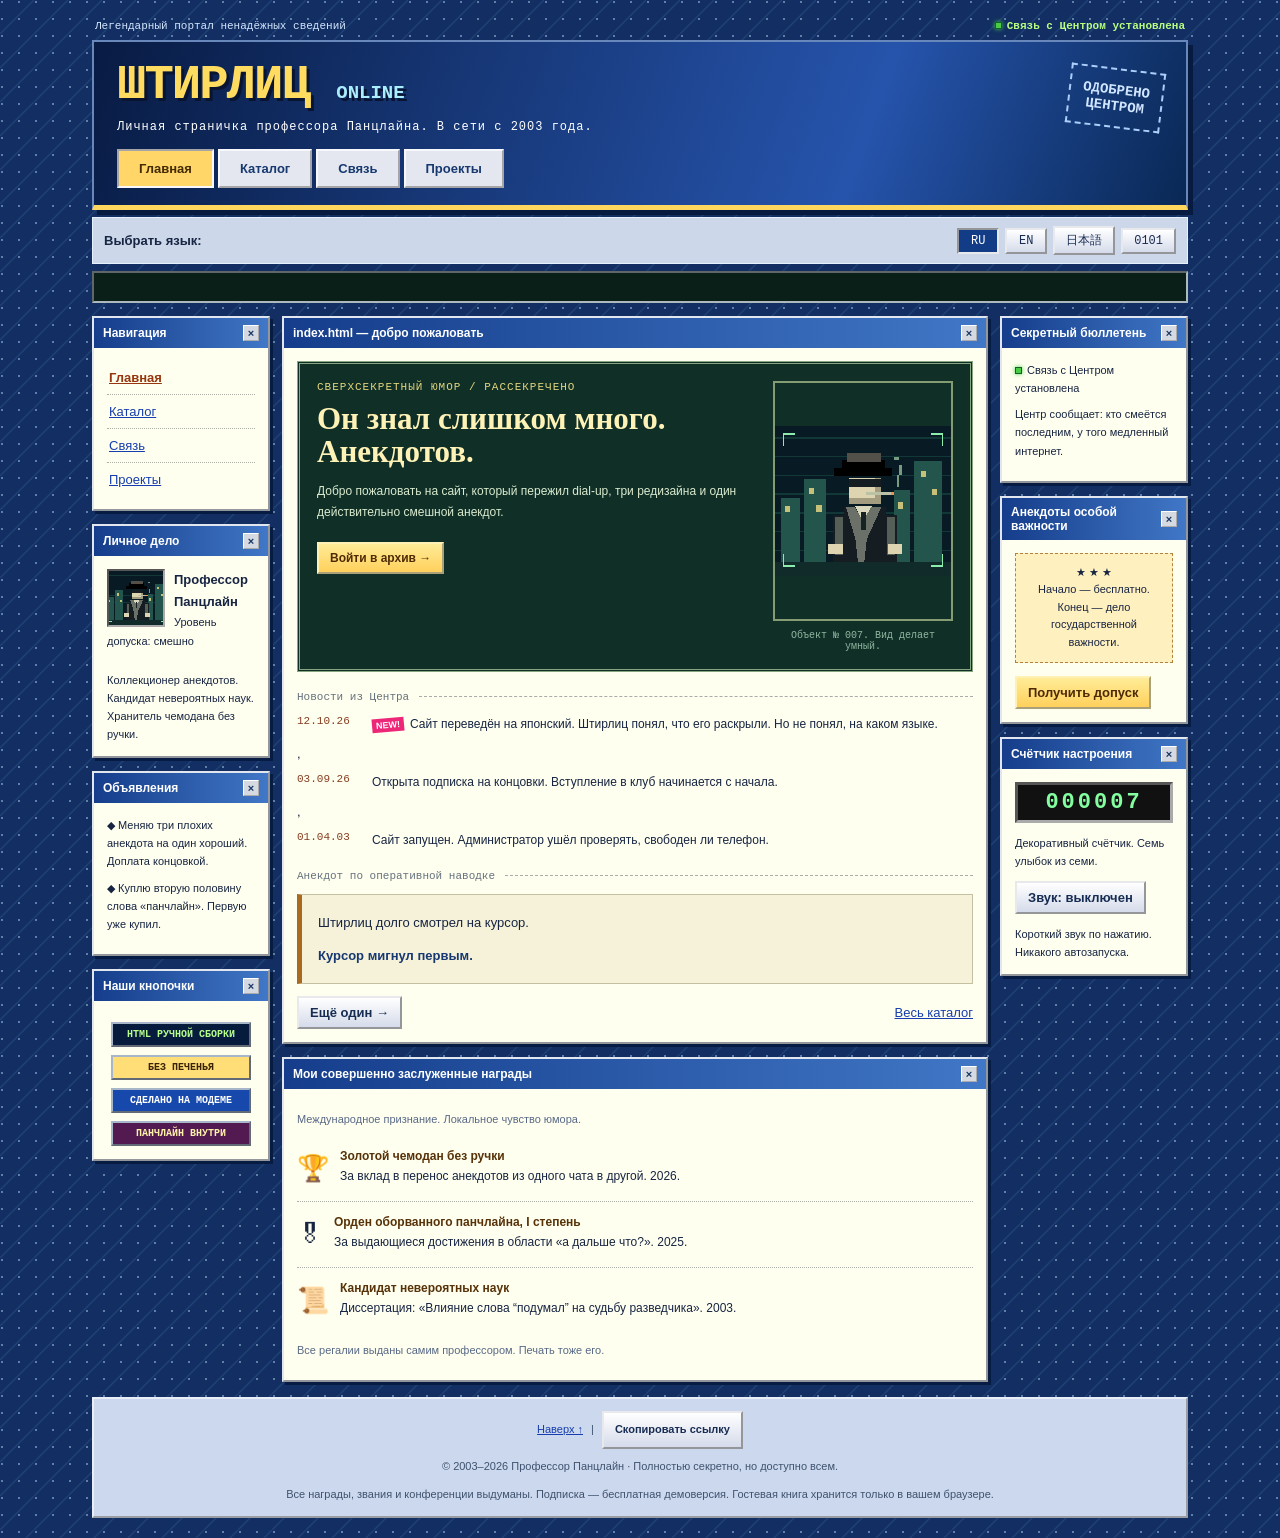
<file: index.html>
<!doctype html>
<html lang="ru">
<head>
  <meta charset="utf-8">
  <meta name="viewport" content="width=device-width,initial-scale=1">
  <meta name="description" content="Штирлиц ONLINE: ретро-сайт с анекдотами, выдуманными наградами и конференциями. Четыре языка, включая двоичный.">
  <meta name="theme-color" content="#153d94">
  <title>Штирлиц ONLINE — анекдоты особой важности</title>
  <link rel="icon" href="assets/favicon.svg" type="image/svg+xml">
  <link rel="stylesheet" href="assets/style.css">
  <script src="assets/app.js" defer></script>
</head>
<body data-page="home">
  <div id="app"></div>
  <noscript><div class="no-js"><h1>Штирлиц ONLINE</h1><p>Он знал слишком много. Анекдотов.</p><p>Для переключения языков, каталога и гостевой книги включите JavaScript в браузере.</p><p>Штирлиц долго смотрел на курсор. Курсор мигнул первым.</p><nav><a href="catalog.html">Каталог</a> · <a href="contact.html">Связь</a> · <a href="projects.html">Проекты</a></nav><p>Это шуточный тестовый сайт. Награды и конференции выдуманы.</p></div></noscript>
</body>
</html>
</file>
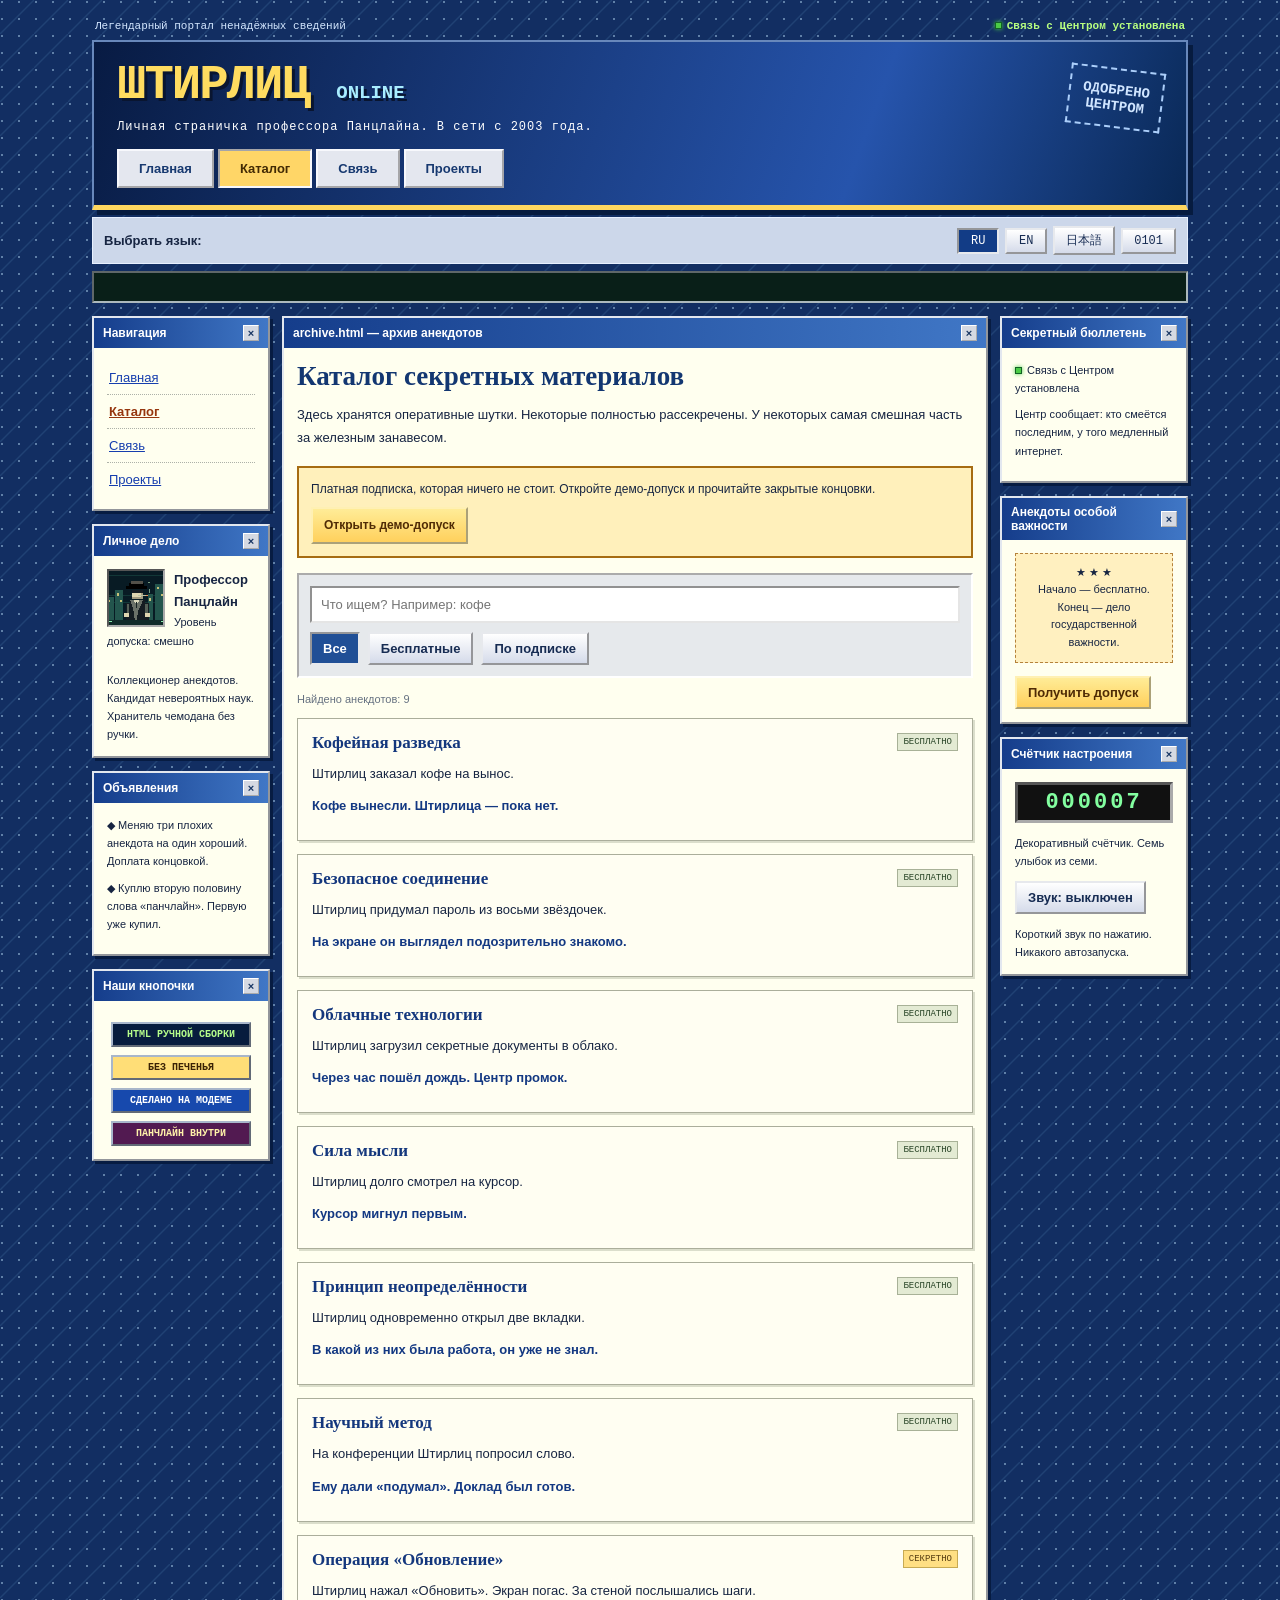
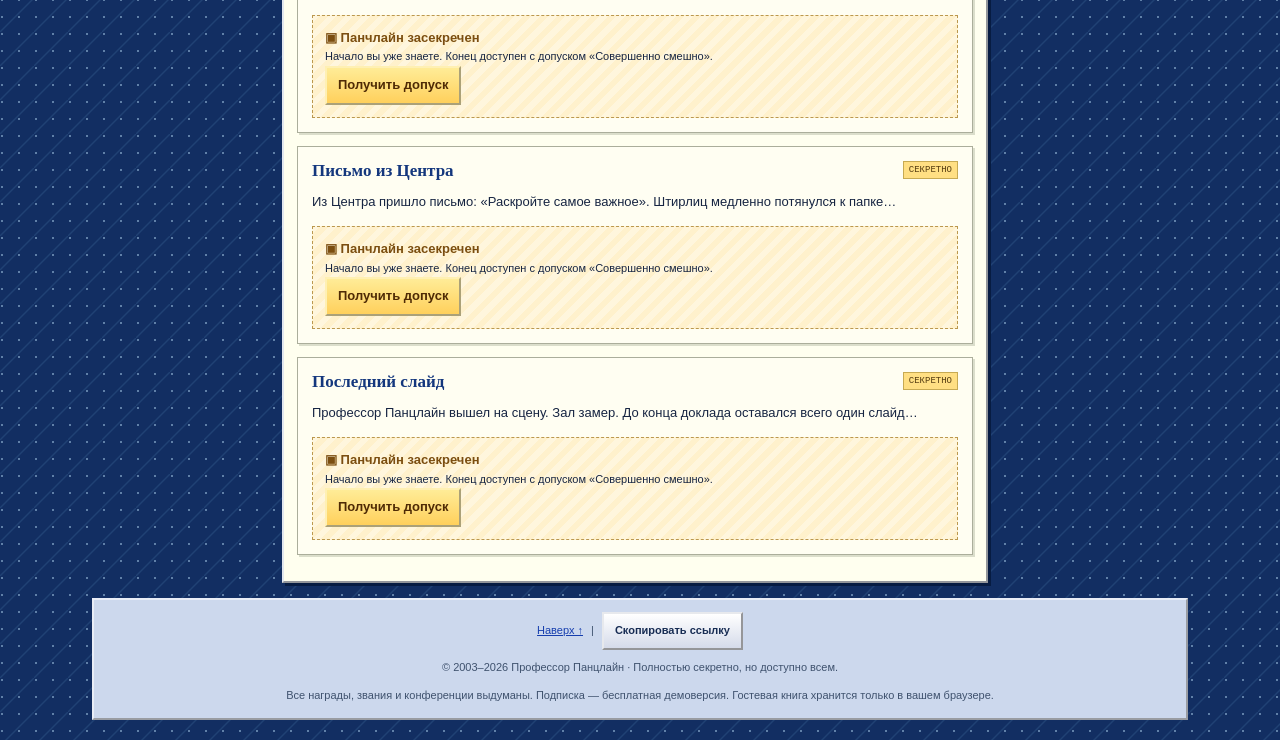
<file: catalog.html>
<!doctype html>
<html lang="ru">
<head>
  <meta charset="utf-8">
  <meta name="viewport" content="width=device-width,initial-scale=1">
  <meta name="description" content="Архив анекдотов про Штирлица: бесплатные шутки и панчлайны под шуточной демо-подпиской.">
  <meta name="theme-color" content="#153d94">
  <title>Каталог — Штирлиц ONLINE</title>
  <link rel="icon" href="assets/favicon.svg" type="image/svg+xml">
  <link rel="stylesheet" href="assets/style.css">
  <script src="assets/app.js" defer></script>
</head>
<body data-page="catalog">
  <div id="app"></div>
  <noscript><div class="no-js"><h1>Каталог секретных материалов</h1><p>Для поиска, переключения языков и открытия демо-концовок включите JavaScript.</p><p>Штирлиц загрузил секретные документы в облако. Через час пошёл дождь. Центр промок.</p><nav><a href="index.html">Главная</a> · <a href="contact.html">Связь</a> · <a href="projects.html">Проекты</a></nav></div></noscript>
</body>
</html>
</file>
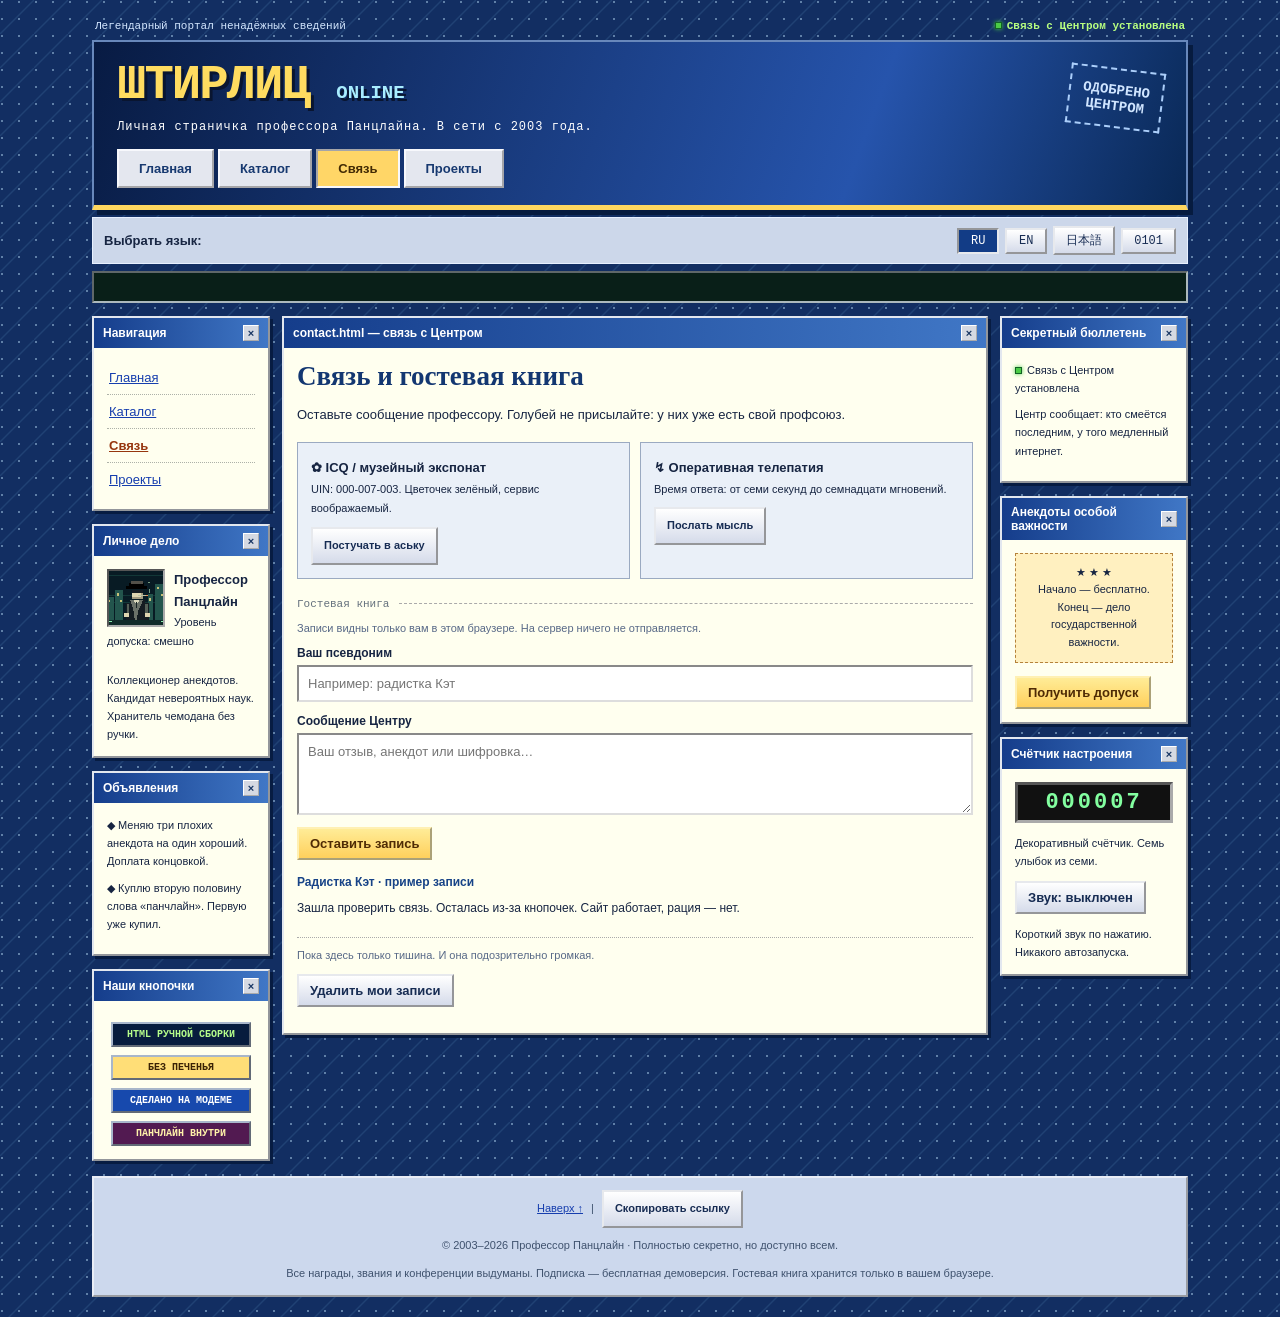
<file: contact.html>
<!doctype html>
<html lang="ru">
<head>
  <meta charset="utf-8">
  <meta name="viewport" content="width=device-width,initial-scale=1">
  <meta name="description" content="Связь с Центром, музейная аська и локальная гостевая книга профессора Панцлайна.">
  <meta name="theme-color" content="#153d94">
  <title>Связь — Штирлиц ONLINE</title>
  <link rel="icon" href="assets/favicon.svg" type="image/svg+xml">
  <link rel="stylesheet" href="assets/style.css">
  <script src="assets/app.js" defer></script>
</head>
<body data-page="contact">
  <div id="app"></div>
  <noscript><div class="no-js"><h1>Связь с Центром</h1><p>Гостевая книга работает при включённом JavaScript. Записи хранятся только в вашем браузере.</p><nav><a href="index.html">Главная</a> · <a href="catalog.html">Каталог</a> · <a href="projects.html">Проекты</a></nav></div></noscript>
</body>
</html>
</file>
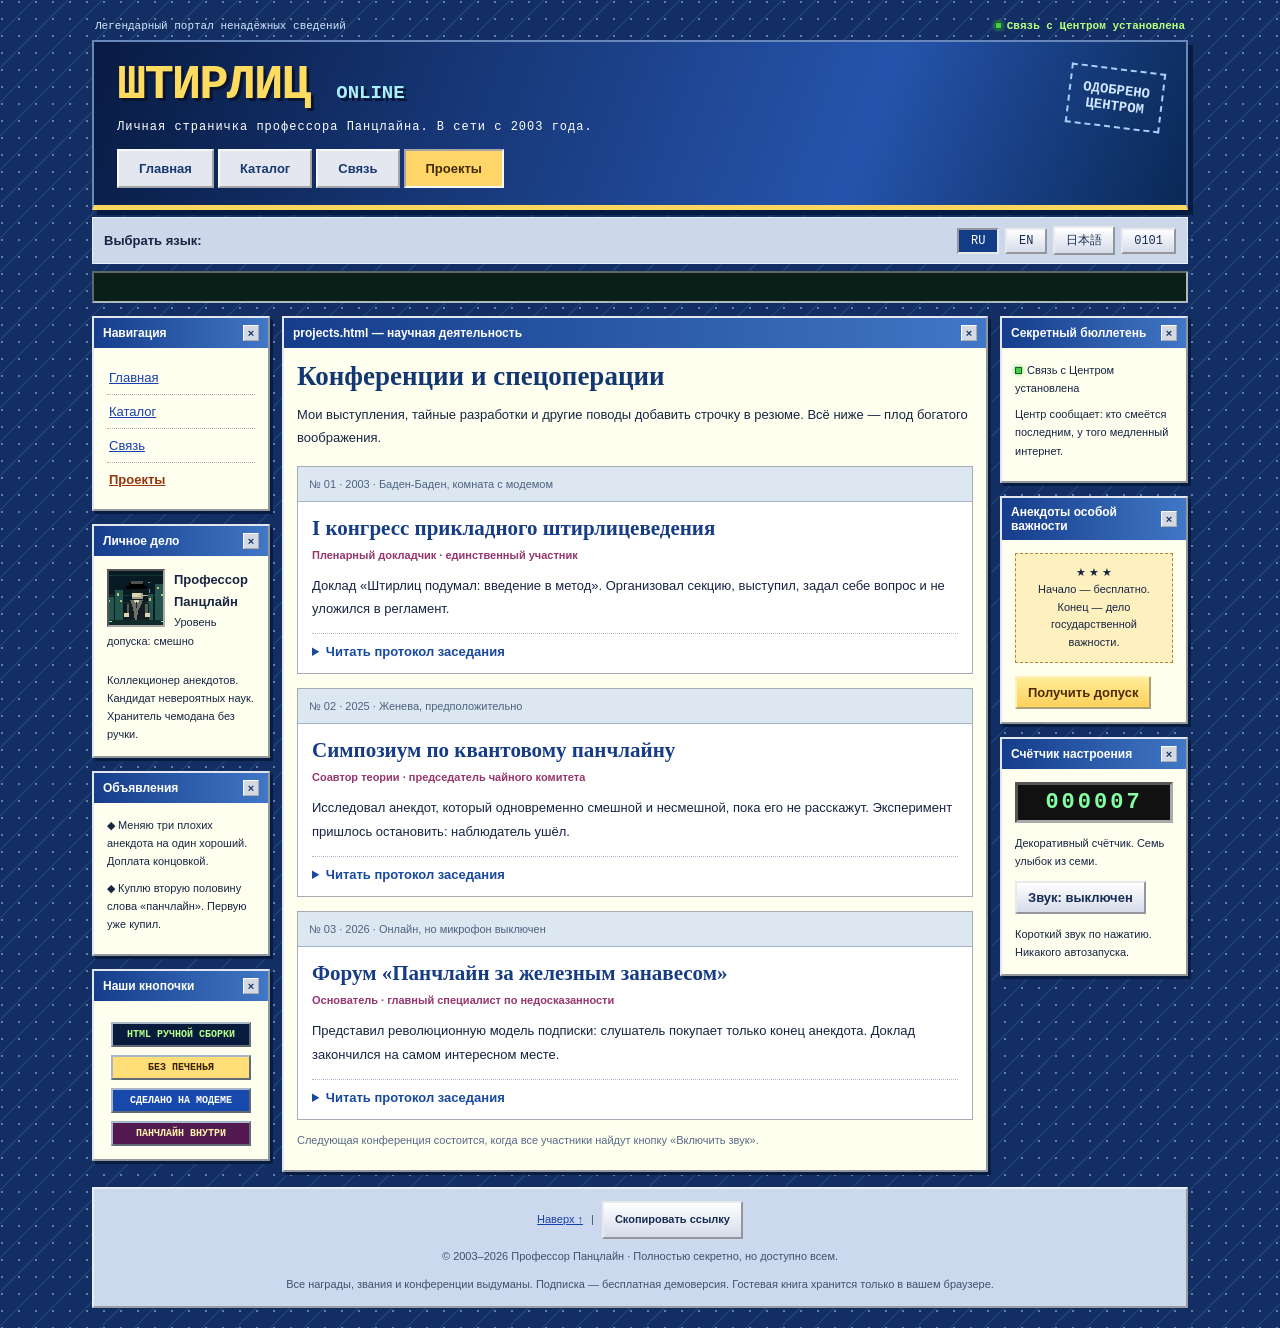
<file: projects.html>
<!doctype html>
<html lang="ru">
<head>
  <meta charset="utf-8">
  <meta name="viewport" content="width=device-width,initial-scale=1">
  <meta name="description" content="Выдуманные конференции профессора Панцлайна: прикладное штирлицеведение, квантовый юмор и секретные панчлайны.">
  <meta name="theme-color" content="#153d94">
  <title>Проекты — Штирлиц ONLINE</title>
  <link rel="icon" href="assets/favicon.svg" type="image/svg+xml">
  <link rel="stylesheet" href="assets/style.css">
  <script src="assets/app.js" defer></script>
</head>
<body data-page="projects">
  <div id="app"></div>
  <noscript><div class="no-js"><h1>Конференции и спецоперации</h1><p>I конгресс прикладного штирлицеведения. Симпозиум по квантовому панчлайну. Форум «Панчлайн за железным занавесом».</p><p>Все конференции выдуманы. Для полной версии включите JavaScript.</p><nav><a href="index.html">Главная</a> · <a href="catalog.html">Каталог</a> · <a href="contact.html">Связь</a></nav></div></noscript>
</body>
</html>
</file>
<file: assets/style.css>
:root{--blue:#153d94;--navy:#071b43;--gold:#ffd75f;--paper:#ffffef;--line:#8c9bb0;--green:#092e25;--pink:#bc2179;font-family:Tahoma,Verdana,Arial,sans-serif;color:#172542;font-size:13px;color-scheme:light}
*{box-sizing:border-box}body{margin:0;background-color:#122e62;background-image:radial-gradient(circle at 2px 2px,#6080a8 1px,transparent 1.5px),linear-gradient(135deg,transparent 48%,#204174 49%,#204174 51%,transparent 52%);background-size:17px 17px,34px 34px}a{color:#163eae}a:hover{color:#b42178}button,input,select,textarea{font:inherit}button,a,input,select,textarea,summary{touch-action:manipulation}button{cursor:pointer}button:focus-visible,a:focus-visible,summary:focus-visible{outline:3px solid #ec3c87;outline-offset:3px}input:focus,textarea:focus,select:focus{outline:2px solid var(--blue);outline-offset:1px}button:disabled{cursor:default}button,.btn{border:2px outset #e7e9ed;border-radius:0;background:linear-gradient(#fff,#d5dbea);color:#172c53;padding:7px 11px;text-decoration:none;display:inline-block;font-weight:bold}button:hover,.btn:hover{background:#fff6ae;color:#182d53}button:active,.btn:active{border-style:inset}.btn.hot,button.hot{background:linear-gradient(#ffec97,#ffd05c);border-color:#fff0b3;color:#4f2b05}.muted{color:#586987}.small{font-size:11px}.skip{position:absolute;left:12px;top:-100px;background:#fff;padding:10px;z-index:50}.skip:focus{top:10px}.page-wrap{max-width:1120px;margin:20px auto;padding:0 12px}.utility{display:flex;justify-content:space-between;gap:12px;color:#d4e7ff;margin:0 3px 8px;font:11px 'Courier New',monospace}.utility strong{color:#b8ff80}.masthead{position:relative;background:linear-gradient(110deg,#081b43,#2654ac 70%,#092855);border:2px solid #6888bb;border-bottom:5px solid var(--gold);padding:19px 23px 17px;color:white;box-shadow:5px 5px 0 #061b3f}.mast-row{display:flex;justify-content:space-between;gap:16px;align-items:center}.brand{font:bold clamp(28px,4.4vw,49px) 'Courier New',monospace;letter-spacing:-2px;text-shadow:3px 3px #091530;color:#ffdc60;text-decoration:none;line-height:1;display:block}.brand:hover{color:white}.brand small{font-size:19px;letter-spacing:0;color:#a9edff}.brand-sub{margin:10px 0 0;letter-spacing:1px;font:12px 'Courier New',monospace}.stamp{border:2px dashed #abcefa;color:#d0e5ff;transform:rotate(7deg);padding:12px;font:bold 14px 'Courier New',monospace;text-align:center;max-width:180px}.topnav{margin-top:15px;display:flex;flex-wrap:wrap;gap:4px;align-items:stretch}.topnav a{font-weight:bold;text-decoration:none;padding:10px 20px;background:#e4e7ef;border:2px outset #f7f8fc;color:#173970;display:flex;align-items:center;justify-content:center}.topnav a[aria-current="page"]{background:#ffd667;border-style:inset;color:#432b04}.topnav a:hover{background:#fff4bd}.language-strip{background:#ccd7ea;border:1px solid #e7f0ff;padding:8px 11px;display:flex;align-items:center;gap:6px;flex-wrap:wrap;margin-top:7px}.language-strip .label{font-weight:bold;margin-right:auto}.lang{padding:4px 11px;font:12px 'Courier New',monospace;min-width:42px}.lang[aria-pressed=true]{background:#123c86;color:#fff;border-style:inset}.ticker{background:#091f18;color:#c9ff86;border:2px inset #acb9bd;overflow:hidden;margin-top:7px;font:12px 'Courier New',monospace;padding:7px 0;white-space:nowrap}.ticker span{display:inline-block;padding-left:100%;animation:ticker 34s linear infinite}.ticker:hover span{animation-play-state:paused}@keyframes ticker{to{transform:translateX(-100%)}}.columns{display:grid;grid-template-columns:178px minmax(0,1fr) 188px;gap:12px;margin-top:13px;align-items:start}main,aside{min-width:0}.window{background:var(--paper);border:2px outset #e2e7ef;box-shadow:3px 3px 0 #071c42;margin-bottom:13px}.window-title{margin:0;background:linear-gradient(90deg,#153d8b,#4077c6);color:white;font-size:12px;font-weight:bold;padding:7px 9px;display:flex;gap:8px;justify-content:space-between;align-items:center;word-break:break-word}.window-title .fake-close{color:#173563;background:#d5d9e2;border:1px outset #fff;font-size:11px;line-height:14px;width:16px;text-align:center;flex-shrink:0}.window-body{padding:13px}.side-menu{list-style:none;padding:0;margin:0}.side-menu li+li{border-top:1px dotted #adb1a8}.side-menu a{display:block;padding:9px 2px}.side-menu a[aria-current]{font-weight:bold;color:#96360e}.status-light{display:inline-block;width:7px;height:7px;background:#4bcc46;box-shadow:0 0 4px #4ccc48;border:1px solid #116224;margin-right:5px}.profile-icon{border:2px inset #aaa;width:58px;height:58px;object-fit:cover;float:left;margin-right:9px;image-rendering:pixelated}.profile-text{font-size:11px;line-height:1.7}.profile-name{font-size:13px;font-weight:bold}.side-note{font-size:11px;line-height:1.65}.side-note p{margin:0 0 8px}.badge{display:block;text-align:center;border:2px outset #a8b6ca;padding:5px 2px;font:bold 10px 'Courier New',monospace;background:#071c3d;color:#b7ff8b;margin:8px auto 0;width:100%;max-width:140px}.badge.gold{background:#ffde77;color:#3a2204}.badge.blue{background:#1749ad;color:white}.badge.pink{background:#521a51;color:#fff2a9}.counter{background:#111;color:#83ffa0;border:3px inset #aaa;text-align:center;font:bold 22px 'Courier New',monospace;letter-spacing:3px;padding:5px;direction:ltr}.section-heading{font:bold 27px Georgia,'Times New Roman',serif;color:#133771;margin:0 0 10px;line-height:1.18}.intro{font-size:13px;line-height:1.8;margin:0 0 16px}.hero{display:grid;grid-template-columns:minmax(0,1fr) 180px;gap:15px;background:#102f27;color:#daebcf;border:3px double #87a581;padding:17px;position:relative}.hero .eyebrow{font:11px 'Courier New',monospace;color:#e4d67d;text-transform:uppercase;letter-spacing:1px;margin:0 0 9px}.hero h1{font:bold 31px Georgia,'Times New Roman',serif;line-height:1.08;color:#fff2b6;margin:0 0 12px}.hero p{line-height:1.75;font-size:12px}.hero img{width:100%;align-self:center;border:2px solid #859c72;image-rendering:pixelated}.hero .btn{margin-top:7px;font-size:12px}.hero-caption{font:10px 'Courier New',monospace;margin-top:6px;color:#90b7a2;text-align:center}.divider{font:11px 'Courier New',monospace;color:#65717d;display:flex;align-items:center;gap:10px;margin:19px 0 12px}.divider:after{content:'';height:1px;border-top:1px dashed #aaa;flex:1}.news-item{display:grid;grid-template-columns:65px minmax(0,1fr);gap:10px;margin:12px 0;font-size:12px;line-height:1.6}.news-date{color:#853e21;font:11px 'Courier New',monospace}.new-label{background:#ed2678;color:white;font:bold 9px Arial;padding:2px 4px;display:inline-block;transform:rotate(-5deg);margin-right:6px}.joke-box{background:#f5f2d9;border:1px solid #c4c0a1;border-left:5px solid #aa6a20;padding:16px;line-height:1.8;position:relative}.joke-box p{margin:0;white-space:pre-line}.joke-box .punch{margin-top:10px;font-weight:bold;color:#173872}.row{display:flex;gap:8px;align-items:center;flex-wrap:wrap}.spaced{justify-content:space-between}.random-row{margin-top:12px}.awards{list-style:none;padding:0;margin:0}.awards li{display:flex;gap:11px;padding:11px 0;border-bottom:1px dotted #abaeaa;line-height:1.65;font-size:12px}.awards li:last-child{border:0}.award-icon{font-size:26px}.awards strong{display:block;color:#573208}.ribbon{border:1px dashed #b5823b;background:#fff0c0;padding:10px;text-align:center;line-height:1.6;font-size:11px}.tools{background:#e6e9ec;border:2px inset #fff;padding:11px;margin:15px 0}.tools input{width:100%;padding:9px;border:2px inset #e5e5e5;margin-bottom:9px;min-width:0}.filter[aria-pressed=true]{background:#204f96;color:#fff;border-style:inset}.results{font-size:11px;margin:12px 0;color:#657180}.joke-card{border:1px solid #abae9b;background:#fffef2;margin:13px 0;padding:14px;box-shadow:2px 2px 0 #dbdecb}.card-head{display:flex;justify-content:space-between;align-items:flex-start;gap:8px;margin-bottom:9px}.card-head h2{margin:0;font:bold 17px Georgia,serif;color:#14377d}.tag{background:#e3ead3;color:#294527;border:1px solid #a8b197;padding:3px 5px;font:9px 'Courier New',monospace;flex-shrink:0}.tag.premium{background:#ffdf83;color:#553c11;border-color:#c7aa53}.joke-card p{white-space:pre-line;line-height:1.85;font-size:13px;margin:8px 0}.joke-card .punch{font-weight:bold;color:#133882}.locked{border:1px dashed #bb984e;background:repeating-linear-gradient(-45deg,#fff1cc,#fff1cc 6px,#fff6dd 6px,#fff6dd 12px);padding:12px;margin-top:12px;line-height:1.6}.locked .btn{font-size:11px;margin-top:8px}.locked-title{font-weight:bold;color:#7b4e10}.pay-banner{border:2px double #a66c12;background:#fff0bb;padding:12px;line-height:1.6;font-size:12px}.empty{padding:22px;border:1px dashed #999;text-align:center}.conference{border:1px solid #a6acb6;margin:14px 0;background:white}.conf-top{background:#dde7f2;border-bottom:1px solid #a5b4c6;padding:11px;font-size:11px;color:#4e6280}.conf-body{padding:14px}.conf-body h2{font: bold 21px Georgia,serif;margin:0 0 8px;color:#163c86}.conf-body p{line-height:1.8}.conf-role{color:#96366d;font-weight:bold;font-size:11px}.conference details{margin-top:12px;border-top:1px dotted #adb7ca;padding-top:10px}.conference summary{cursor:pointer;color:#1849a0;font-weight:bold}.protocol{background:#f8f5e8;border-left:3px solid #ab7739;padding:10px;line-height:1.8}.contacts{display:grid;grid-template-columns:1fr 1fr;gap:10px;margin:15px 0}.contact-tile{border:1px solid #9baac1;background:#eaf0f8;padding:13px;line-height:1.8;min-width:0}.contact-tile strong{display:block}.contact-tile button{margin-top:8px;font-size:11px}.guestform label{display:block;margin-top:12px;margin-bottom:5px;font-weight:bold;font-size:12px}.guestform input,.guestform textarea{display:block;width:100%;border:2px inset #ddd;padding:9px;background:#fff;font:13px Tahoma,Arial;resize:vertical}.guestform button{margin-top:12px}.guest-entry{border-bottom:1px dotted #aaa;padding:12px 0;line-height:1.7;font-size:12px}.guest-entry p{white-space:pre-wrap;overflow-wrap:anywhere;margin:6px 0}.guest-entry strong{color:#174387}.guest-entry time{float:right;font:10px 'Courier New',monospace;color:#687486}.footer{background:#ccd8ed;border:2px outset #e9edf6;padding:12px;margin-top:2px;text-align:center;line-height:1.8;font-size:11px;color:#3f526e}.footer .row{justify-content:center}.footer p{margin:8px 0 0}.modal{width:min(570px,calc(100% - 24px));padding:0;background:var(--paper);border:3px outset #dce4ef;color:#1b2f51;box-shadow:8px 8px 0 #061c3c}.modal::backdrop{background:#031b40b8}.modal-title{background:linear-gradient(90deg,#143675,#5084d5);padding:9px 12px;display:flex;align-items:center;justify-content:space-between;gap:10px;color:white;font-size:13px;font-weight:bold}.modal-title button{padding:0 5px;font-size:15px}.modal-body{padding:18px;line-height:1.75}.modal-body h2{font: bold 25px Georgia,serif;color:#254783;line-height:1.2}.modal-body ul{padding-left:22px}.plan{border:2px outset #d7b864;background:#fff0bd;padding:13px;margin:14px 0}.plan strong{font-size:18px;display:block}.plan span{color:#866222}.toast{position:fixed;bottom:20px;left:50%;transform:translateX(-50%);max-width:min(650px,calc(100% - 24px));background:#ffffd8;border:2px solid #20498c;padding:14px;box-shadow:4px 4px 0 #0b2449;z-index:50;color:#153169;line-height:1.6}.toast[hidden]{display:none}.binary{font-family:'Courier New',monospace}.binary [data-binary],.binary .section-heading,.binary h1,.binary h2,.binary p,.binary .brand,.binary a,.binary button,.binary .window-title,.binary .tag,.binary .lang,.binary label,.binary .utility,.binary summary,.binary strong{overflow-wrap:anywhere;word-break:break-word;letter-spacing:0}.binary .brand{font-size:18px}.binary h1{font-size:21px}.binary h2,.binary .section-heading{font-size:18px}.binary .topnav a{padding:8px;max-width:240px;font-size:10px}.binary .tag{max-width:95px;flex-shrink:1}.binary .ticker{white-space:nowrap}.binary .ticker span{word-break:normal}.binary .hero{grid-template-columns:1fr}.binary .hero figure{display:none}.binary .stamp{font-size:10px;max-width:160px}.binary .contacts{grid-template-columns:1fr}.no-js{background:#ffffe8;padding:20px;margin:20px auto;max-width:750px;line-height:1.8}.sr-only{position:absolute;width:1px;height:1px;padding:0;margin:-1px;overflow:hidden;clip:rect(0,0,0,0);white-space:nowrap;border:0}
@media(min-width:1500px){.page-wrap{margin-top:38px}}@media(max-width:960px){.columns{grid-template-columns:155px minmax(0,1fr)}.rightbar{grid-column:1/-1;display:grid;grid-template-columns:repeat(3,minmax(0,1fr));gap:12px}.rightbar .window{margin:0}.hero{grid-template-columns:minmax(0,1fr) 150px}.hero h1{font-size:27px}.topnav a{flex:1;padding:9px 10px}}@media(max-width:640px){.page-wrap{padding:0 8px;margin-top:10px}.utility{font-size:9px;flex-wrap:wrap}.masthead{padding:16px 12px}.brand{font-size:30px}.brand small{font-size:12px}.stamp{display:none}.brand-sub{font-size:10px;line-height:1.6}.topnav a{font-size:12px;flex-basis:40%}.columns{grid-template-columns:1fr;gap:0}.leftbar{display:grid;grid-template-columns:1fr 1fr;gap:9px}.leftbar .window:first-child{display:none}.leftbar .window:nth-child(4){display:none}.leftbar .window{margin-bottom:10px}.leftbar .window:nth-child(3){display:none}.rightbar{grid-template-columns:1fr 1fr;gap:9px}.rightbar .window:last-child{grid-column:1/-1;margin-bottom:12px}.window-body{padding:12px}.hero{grid-template-columns:minmax(0,1fr) 114px;padding:12px;gap:9px}.hero h1{font-size:25px}.hero p{font-size:12px}.hero figure{margin:0}.hero .hero-caption{font-size:8px}.contacts{grid-template-columns:1fr}.filter{font-size:11px;padding:6px 9px}.section-heading{font-size:25px}.card-head{flex-wrap:wrap}.binary .leftbar,.binary .rightbar{grid-template-columns:1fr}.binary .rightbar .window:last-child{grid-column:auto}.binary .hero{grid-template-columns:1fr}.binary .topnav a{max-width:none;font-size:9px}.binary .language-strip .label{flex-basis:100%;font-size:10px}.news-item{grid-template-columns:58px minmax(0,1fr)}.footer{margin-top:12px}}
@media(prefers-reduced-motion:reduce){*,*::before,*::after{animation:none!important;scroll-behavior:auto!important}.ticker{white-space:normal;padding:8px}.ticker span{padding-left:8px}}
</file>
